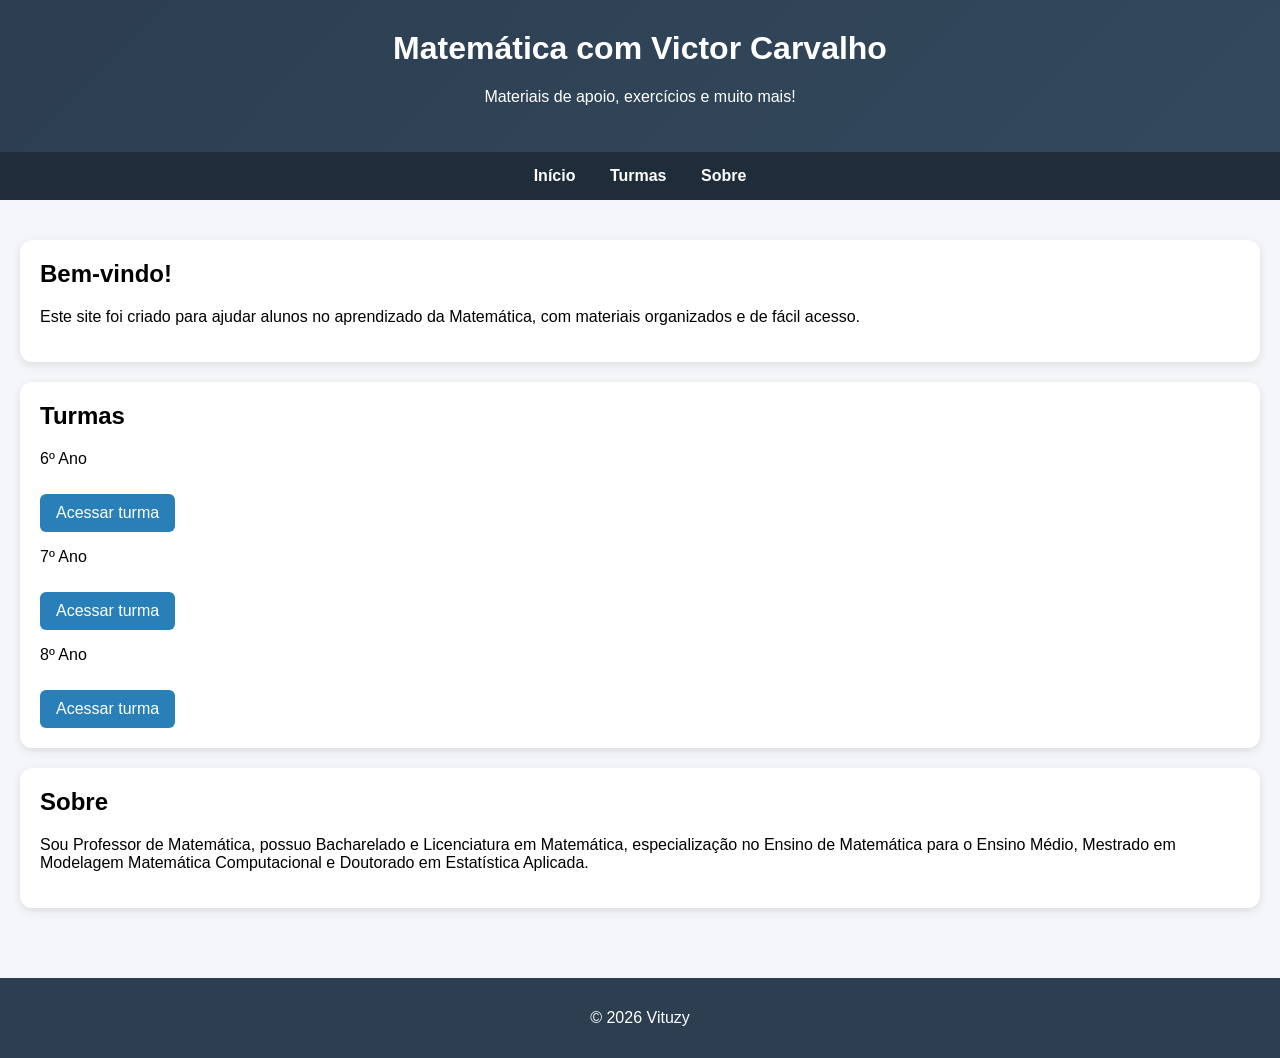
<file: index.html>
<!DOCTYPE html>
<html lang="pt-BR">
<head>
  <meta charset="UTF-8">
  <meta name="viewport" content="width=device-width, initial-scale=1.0">
  <title>Matemática com Victor Carvalho</title>

  <link rel="stylesheet" href="css/style.css">
</head>

<body>

<header>
  <h1>Matemática com Victor Carvalho</h1>
  <p>Materiais de apoio, exercícios e muito mais!</p>
</header>

<nav>
  <a href="#inicio">Início</a>
  <a href="#turmas">Turmas</a>
  <a href="#sobre">Sobre</a>
</nav>

<div class="container">

  <section id="inicio" class="card">
    <h2>Bem-vindo!</h2>

    <p>
      Este site foi criado para ajudar alunos no aprendizado da Matemática,
      com materiais organizados e de fácil acesso.
    </p>
  </section>

  <section id="turmas" class="card">

    <h2>Turmas</h2>

    <p>6º Ano</p>
    <a href="6ano/index.html" class="btn">Acessar turma</a>

    <p>7º Ano</p>
    <a href="7ano/index.html" class="btn">Acessar turma</a>

    <p>8º Ano</p>
    <a href="8ano/index.html" class="btn">Acessar turma</a>

  

  </section>

  <section id="sobre" class="card">

    <h2>Sobre</h2>

    <p>
      Sou Professor de Matemática, possuo Bacharelado e Licenciatura em
      Matemática, especialização no Ensino de Matemática para o Ensino Médio,
      Mestrado em Modelagem Matemática Computacional e Doutorado em
      Estatística Aplicada.
    </p>

  </section>

</div>

<footer>
  <p>© 2026 Vituzy</p>
</footer>

</body>
</html>
</file>
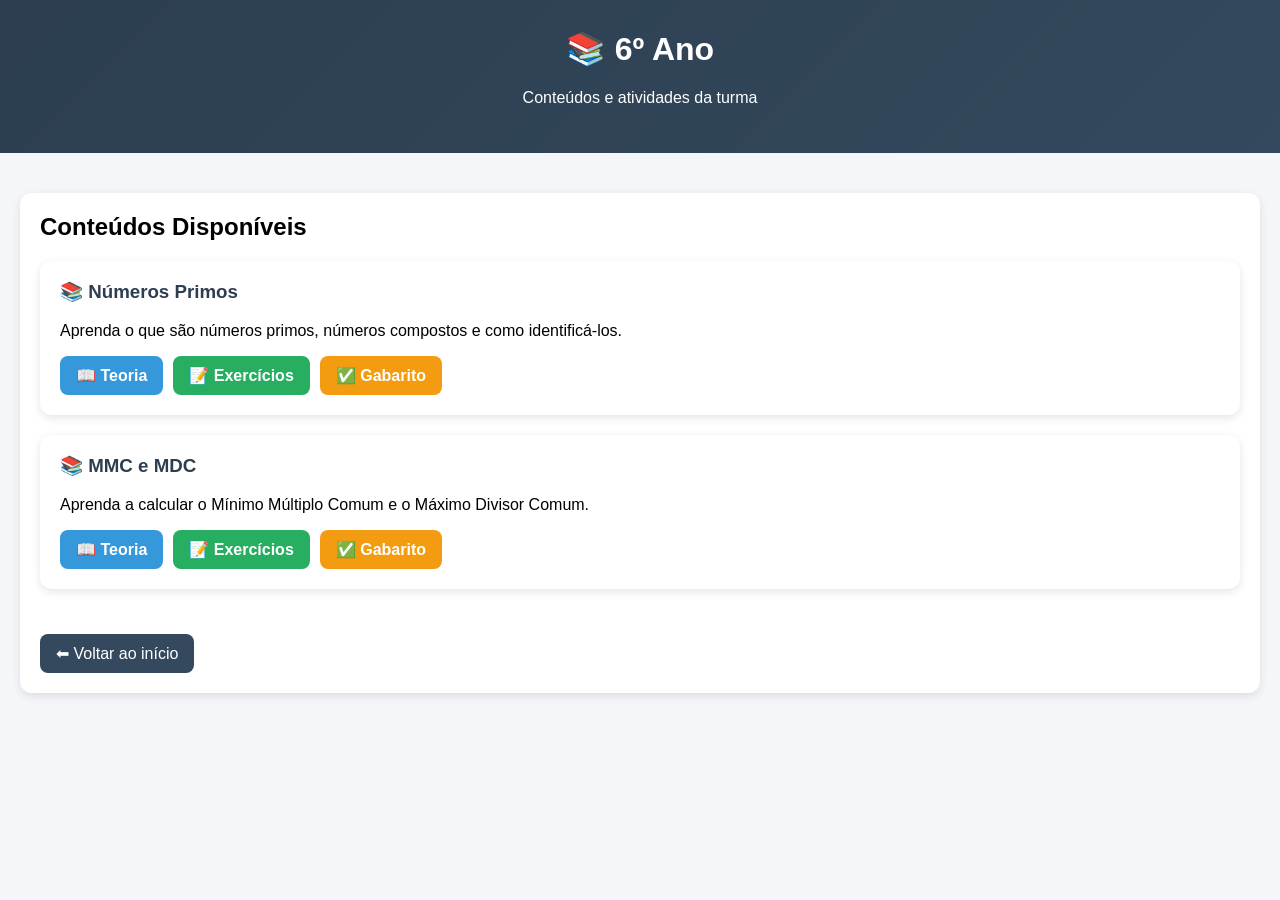
<file: 6ano/index.html>
<!DOCTYPE html>
<html lang="pt-BR">
<head>
    <meta charset="UTF-8">
    <meta name="viewport" content="width=device-width, initial-scale=1.0">
    <title>6º Ano</title>

    <link rel="stylesheet" href="../css/style.css">

    <style>

        .content-card{
            background:#fff;
            border-radius:12px;
            padding:20px;
            margin:20px 0;
            box-shadow:0 3px 10px rgba(0,0,0,0.1);
        }

        .content-card h3{
            margin-top:0;
            color:#2c3e50;
        }

        .button-group{
            margin-top:15px;
            display:flex;
            gap:10px;
            flex-wrap:wrap;
        }

        .btn-theory{
            background:#3498db;
            color:white;
            text-decoration:none;
            padding:10px 16px;
            border-radius:8px;
            font-weight:bold;
            transition:.3s;
        }

        .btn-theory:hover{
            background:#2980b9;
        }

        .btn-list{
            background:#27ae60;
            color:white;
            text-decoration:none;
            padding:10px 16px;
            border-radius:8px;
            font-weight:bold;
            transition:.3s;
        }

        .btn-list:hover{
            background:#1e8449;
        }

        .back-btn{
            display:inline-block;
            margin-top:25px;
            background:#34495e;
            color:white;
            padding:10px 16px;
            border-radius:8px;
            text-decoration:none;
        }

    </style>

</head>
<body>

<header>
    <h1>📚 6º Ano</h1>
    <p>Conteúdos e atividades da turma</p>
</header>

<div class="container">

    <div class="card">

        <h2>Conteúdos Disponíveis</h2>

        <div class="content-card">

            <h3>📚 Números Primos</h3>

            <p>
                Aprenda o que são números primos,
                números compostos e como identificá-los.
            </p>

            <div class="button-group">

                <a href="numeros_primos.html"
                   class="btn-theory">
                   📖 Teoria
                </a>

                <a href="listas/lista_primos.pdf"
                   target="_blank"
                   class="btn-list">
                   📝 Exercícios
                </a>

		 <a href="gabaritos/gabarito_primos.pdf"
                   target="_blank"
                   class="btn-answer">
                   ✅ Gabarito
                </a>

            </div>

        </div>

        <div class="content-card">

            <h3>📚 MMC e MDC</h3>

            <p>
                Aprenda a calcular o Mínimo Múltiplo Comum
                e o Máximo Divisor Comum.
            </p>

            <div class="button-group">

                <a href="mmc_mdc.html"
                   class="btn-theory">
                   📖 Teoria
                </a>

                <a href="listas/lista_mmc_mdc.pdf"
                   target="_blank"
                   class="btn-list">
                   📝 Exercícios
                </a>

		<a href="gabaritos/gabarito_mmc_mdc.pdf"
                   target="_blank"
                   class="btn-answer">
                   ✅ Gabarito
		</a>

            </div>

        </div>

        <a href="../index.html" class="back-btn">
            ⬅ Voltar ao início
        </a>

    </div>

</div>

</body>
</html>
</file>
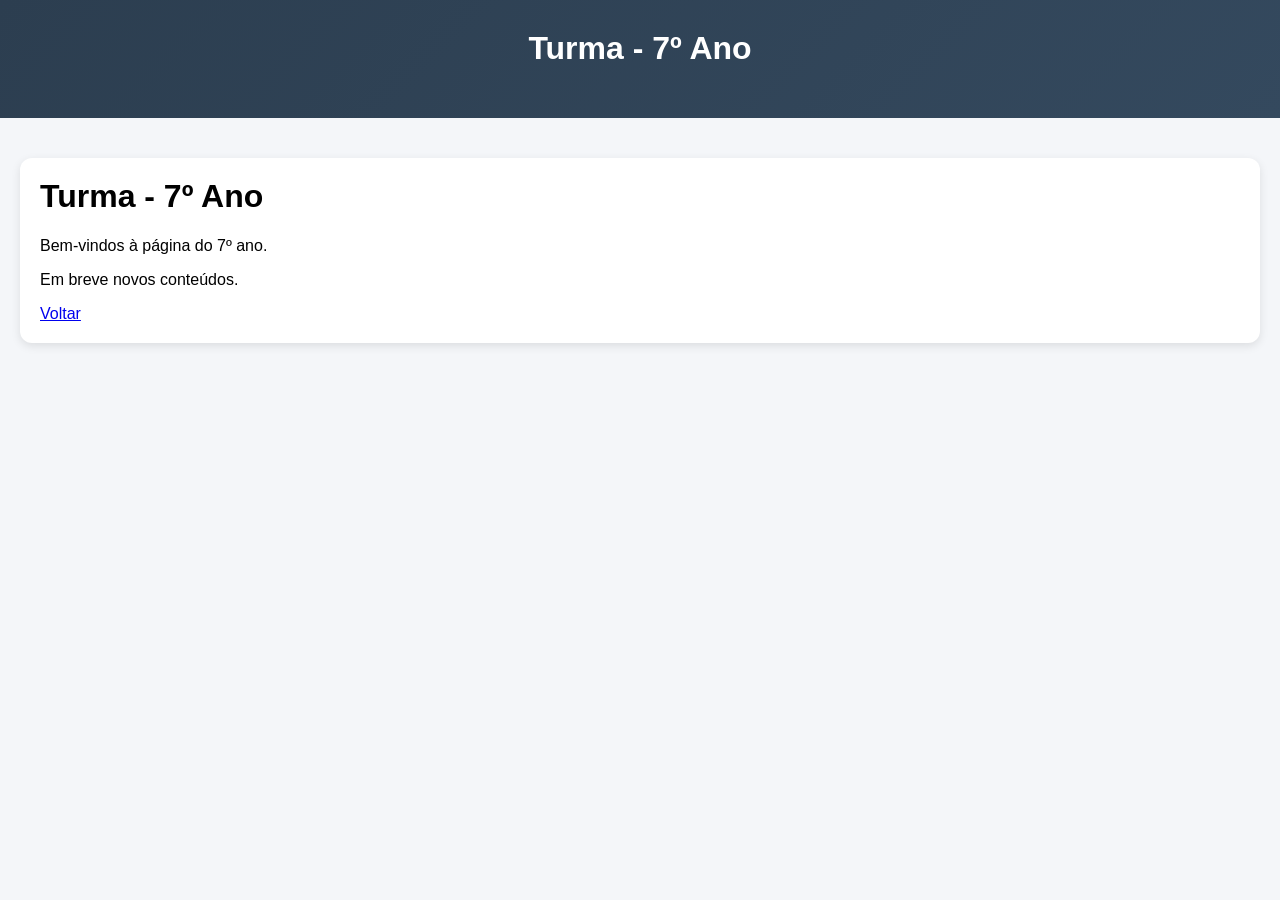
<file: 7ano/index.html>
<!DOCTYPE html>
<html lang="pt-BR">
<head>
  <meta charset="UTF-8">
  <meta name="viewport" content="width=device-width, initial-scale=1.0">

  <title>7º Ano</title>

  <link rel="stylesheet" href="../css/style.css">
</head>

<body>

<header>
  <h1>Turma - 7º Ano</h1>
</header>

<div class="container">
  <div class="card">

<h1>Turma - 7º Ano</h1>
<p>Bem-vindos à página do 7º ano.</p>
<p>Em breve novos conteúdos.</p>
<a href="../index.html">Voltar</a>

  </div>
</div>

</body>
</html>
</file>
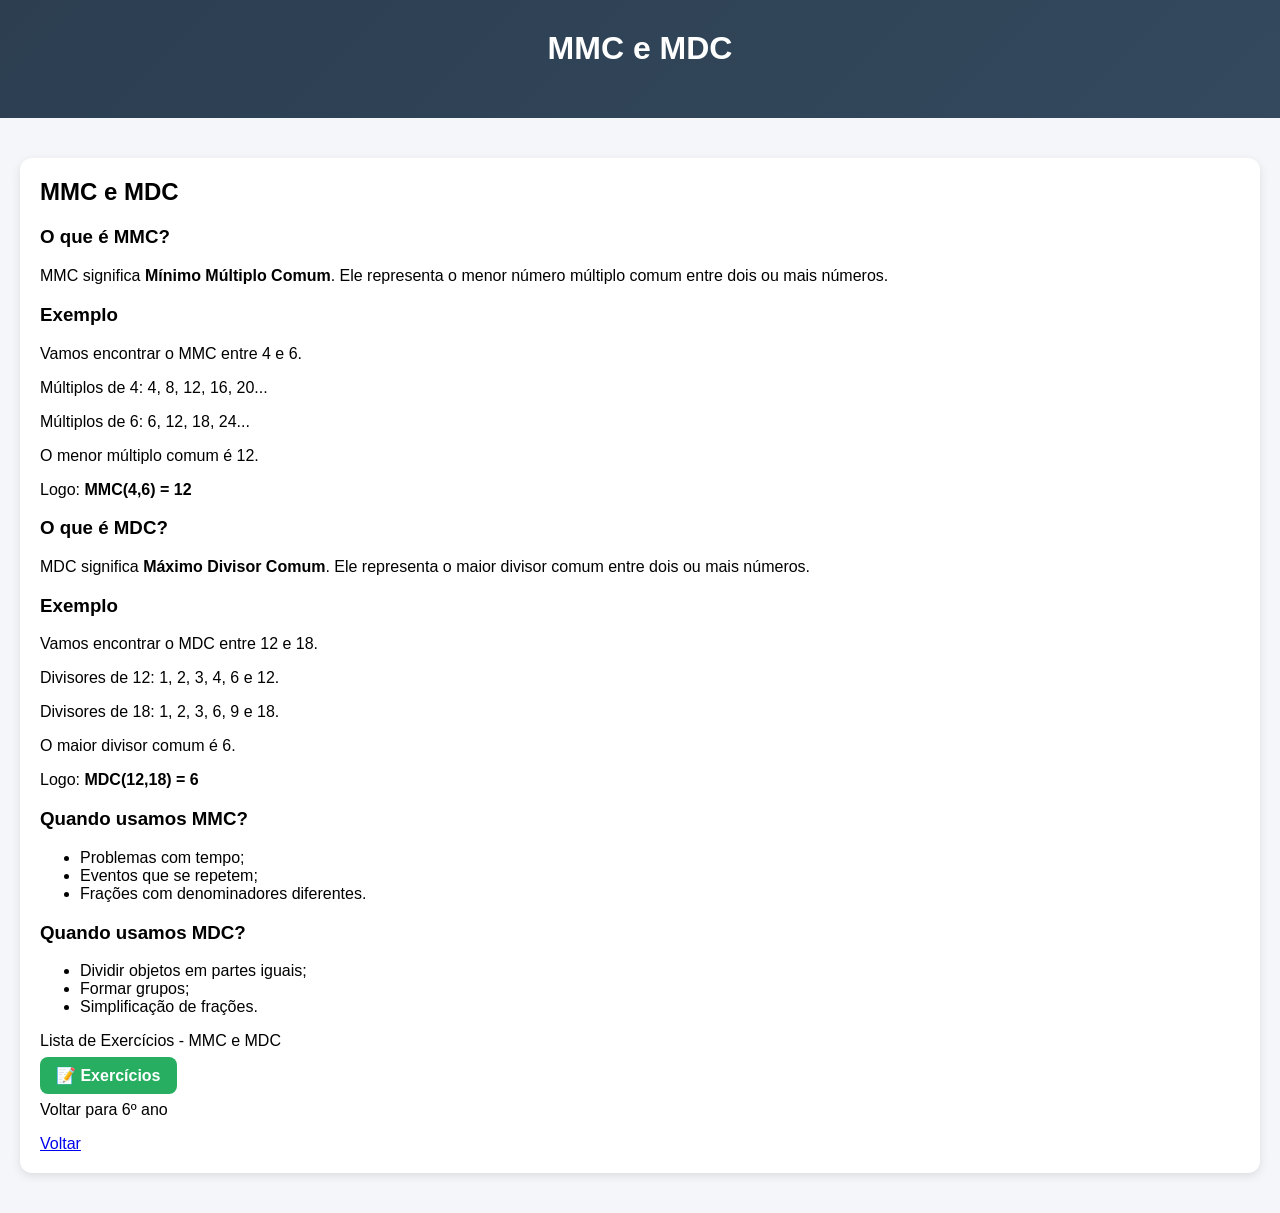
<file: 6ano/mmc_mdc.html>
<!DOCTYPE html>
<html lang="pt-BR">
<head>
  <meta charset="UTF-8">
  <meta name="viewport" content="width=device-width, initial-scale=1.0">
  <title>MMC e MDC</title>
  <link rel="stylesheet" href="../css/style.css">

    <style>

        .content-card{
            background:#fff;
            border-radius:12px;
            padding:20px;
            margin:20px 0;
            box-shadow:0 3px 10px rgba(0,0,0,0.1);
        }

        .content-card h3{
            margin-top:0;
            color:#2c3e50;
        }

        .button-group{
            margin-top:15px;
            display:flex;
            gap:10px;
            flex-wrap:wrap;
        }

        .btn-theory{
            background:#3498db;
            color:white;
            text-decoration:none;
            padding:10px 16px;
            border-radius:8px;
            font-weight:bold;
            transition:.3s;
        }

        .btn-theory:hover{
            background:#2980b9;
        }

        .btn-list{
            background:#27ae60;
            color:white;
            text-decoration:none;
            padding:10px 16px;
            border-radius:8px;
            font-weight:bold;
            transition:.3s;
        }

        .btn-list:hover{
            background:#1e8449;
        }

        .back-btn{
            display:inline-block;
            margin-top:25px;
            background:#34495e;
            color:white;
            padding:10px 16px;
            border-radius:8px;
            text-decoration:none;
        }

    </style>

</head>
<body>

<header>
  <h1>MMC e MDC</h1>
</header>

<div class="container">
  <div class="card">

<h2>MMC e MDC</h2>

<h3>O que é MMC?</h3>

<p>
MMC significa <strong>Mínimo Múltiplo Comum</strong>.
Ele representa o menor número múltiplo comum entre dois ou mais números.
</p>

<h3>Exemplo</h3>

<p>
Vamos encontrar o MMC entre 4 e 6.
</p>

<p>
Múltiplos de 4:
4, 8, 12, 16, 20...
</p>

<p>
Múltiplos de 6:
6, 12, 18, 24...
</p>

<p>
O menor múltiplo comum é 12.
</p>

<p>
Logo:
<strong>MMC(4,6) = 12</strong>
</p>

<h3>O que é MDC?</h3>

<p>
MDC significa <strong>Máximo Divisor Comum</strong>.
Ele representa o maior divisor comum entre dois ou mais números.
</p>

<h3>Exemplo</h3>

<p>
Vamos encontrar o MDC entre 12 e 18.
</p>

<p>
Divisores de 12:
1, 2, 3, 4, 6 e 12.
</p>

<p>
Divisores de 18:
1, 2, 3, 6, 9 e 18.
</p>

<p>
O maior divisor comum é 6.
</p>

<p>
Logo:
<strong>MDC(12,18) = 6</strong>
</p>

<h3>Quando usamos MMC?</h3>

<ul>
  <li>Problemas com tempo;</li>
  <li>Eventos que se repetem;</li>
  <li>Frações com denominadores diferentes.</li>
</ul>

<h3>Quando usamos MDC?</h3>

<ul>
  <li>Dividir objetos em partes iguais;</li>
  <li>Formar grupos;</li>
  <li>Simplificação de frações.</li>
</ul>  

	<p>Lista de Exercícios - MMC e MDC</p> 

                <a href="listas/lista_mmc_mdc.pdf"
                   target="_blank"
                   class="btn-list">
                   📝 Exercícios
                </a>

	<p>Voltar para 6º ano</p>
 	<a href="index.html">Voltar</a>

  </div>
</div>

</body>
</html>
</file>
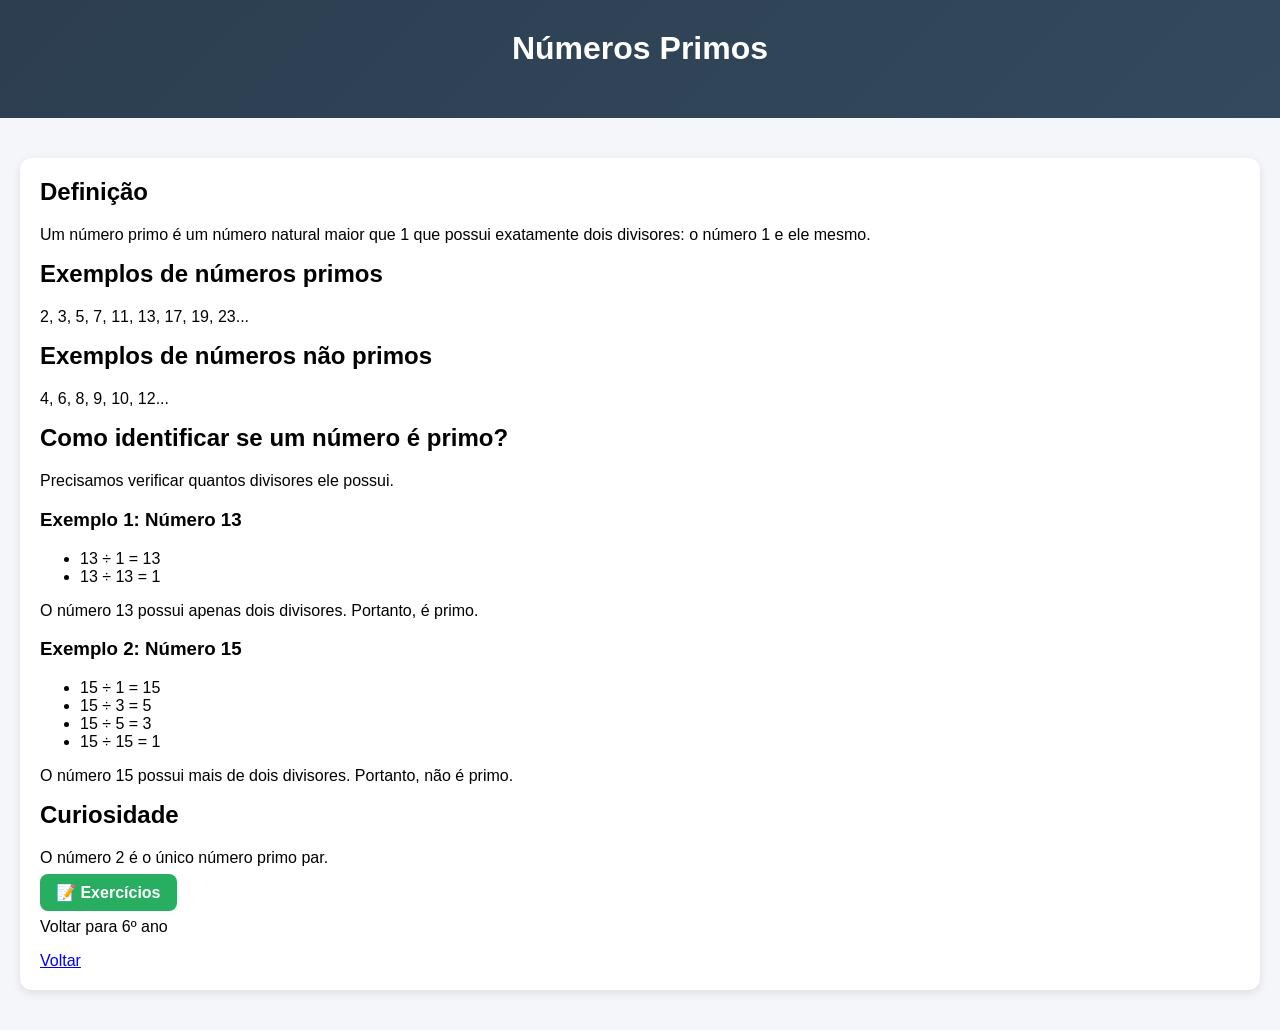
<file: 6ano/numeros_primos.html>
<!DOCTYPE html>
<html lang="pt-BR">
<head>
  <meta charset="UTF-8">
  <meta name="viewport" content="width=device-width, initial-scale=1.0">

  <title>Números Primos</title>

  <link rel="stylesheet" href="../css/style.css">

<style>

        .content-card{
            background:#fff;
            border-radius:12px;
            padding:20px;
            margin:20px 0;
            box-shadow:0 3px 10px rgba(0,0,0,0.1);
        }

        .content-card h3{
            margin-top:0;
            color:#2c3e50;
        }

        .button-group{
            margin-top:15px;
            display:flex;
            gap:10px;
            flex-wrap:wrap;
        }

        .btn-theory{
            background:#3498db;
            color:white;
            text-decoration:none;
            padding:10px 16px;
            border-radius:8px;
            font-weight:bold;
            transition:.3s;
        }

        .btn-theory:hover{
            background:#2980b9;
        }

        .btn-list{
            background:#27ae60;
            color:white;
            text-decoration:none;
            padding:10px 16px;
            border-radius:8px;
            font-weight:bold;
            transition:.3s;
        }

        .btn-list:hover{
            background:#1e8449;
        }

        .back-btn{
            display:inline-block;
            margin-top:25px;
            background:#34495e;
            color:white;
            padding:10px 16px;
            border-radius:8px;
            text-decoration:none;
        }

    </style>


</head>

<body>

<header>
  <h1>Números Primos</h1>
</header>

<div class="container">
  <div class="card">

    <h2>Definição</h2>
    <p>Um número primo é um número natural maior que 1 que possui exatamente dois divisores: o número 1 e ele mesmo.</p>

    <h2>Exemplos de números primos</h2>
    <p>2, 3, 5, 7, 11, 13, 17, 19, 23...</p>

    <h2>Exemplos de números não primos</h2>
    <p>4, 6, 8, 9, 10, 12...</p>

    <h2>Como identificar se um número é primo?</h2>
    <p>Precisamos verificar quantos divisores ele possui.</p>

    <h3>Exemplo 1: Número 13</h3>
    <ul>
      <li>13 ÷ 1 = 13</li>
      <li>13 ÷ 13 = 1</li>
    </ul>
    <p>O número 13 possui apenas dois divisores. Portanto, é primo.</p>

    <h3>Exemplo 2: Número 15</h3>
    <ul>
      <li>15 ÷ 1 = 15</li>
      <li>15 ÷ 3 = 5</li>
      <li>15 ÷ 5 = 3</li>
      <li>15 ÷ 15 = 1</li>
    </ul>
    <p>O número 15 possui mais de dois divisores. Portanto, não é primo.</p>

    <h2>Curiosidade</h2>
    <p>O número 2 é o único número primo par.</p>

  <a href="listas/lista_primos.pdf"
                   target="_blank"
                   class="btn-list">
                   📝 Exercícios
                </a>


    <p>Voltar para 6º ano</p>
    <a href="index.html">Voltar</a>

  </div>
</div>

</body>
</html>
</file>
<file: css/style.css>
body {
  font-family: Arial, sans-serif;
  margin: 0;
  background-color: #f4f6f9;
}

header {
  background: linear-gradient(135deg, #2c3e50, #34495e);
  color: white;
  padding: 30px;
  text-align: center;
}

nav {
  background-color: #1f2d3a;
  padding: 15px;
  text-align: center;
}

nav a {
  color: white;
  margin: 0 15px;
  text-decoration: none;
  font-weight: bold;
  transition: 0.3s;
}

nav a:hover {
  color: #3498db;
}

.container {
  padding: 20px;
}

.card {
  background-color: white;
  padding: 20px;
  margin: 20px 0;
  border-radius: 12px;
  box-shadow: 0 3px 10px rgba(0,0,0,0.1);
}

.btn,
.download-btn {
  display: inline-block;
  padding: 10px 16px;
  margin-top: 10px;
  text-decoration: none;
  color: white;
  border-radius: 6px;
  transition: 0.3s;
}

.btn {
  background-color: #2980b9;
}

.btn:hover {
  background-color: #216a94;
}

.download-btn {
  background-color: #27ae60;
}

.download-btn:hover {
  background-color: #1f8a4d;
}

footer {
  background-color: #2c3e50;
  color: white;
  text-align: center;
  padding: 15px;
  margin-top: 30px;
}

h1, h2 {
  margin-top: 0;
}

.btn-answer {
    background-color: #f39c12;
    color: white;
    text-decoration: none;
    padding: 10px 16px;
    border-radius: 8px;
    font-weight: bold;
    transition: 0.3s;
    display: inline-block;
}

.btn-answer:hover {
    background-color: #d68910;
}
</file>
